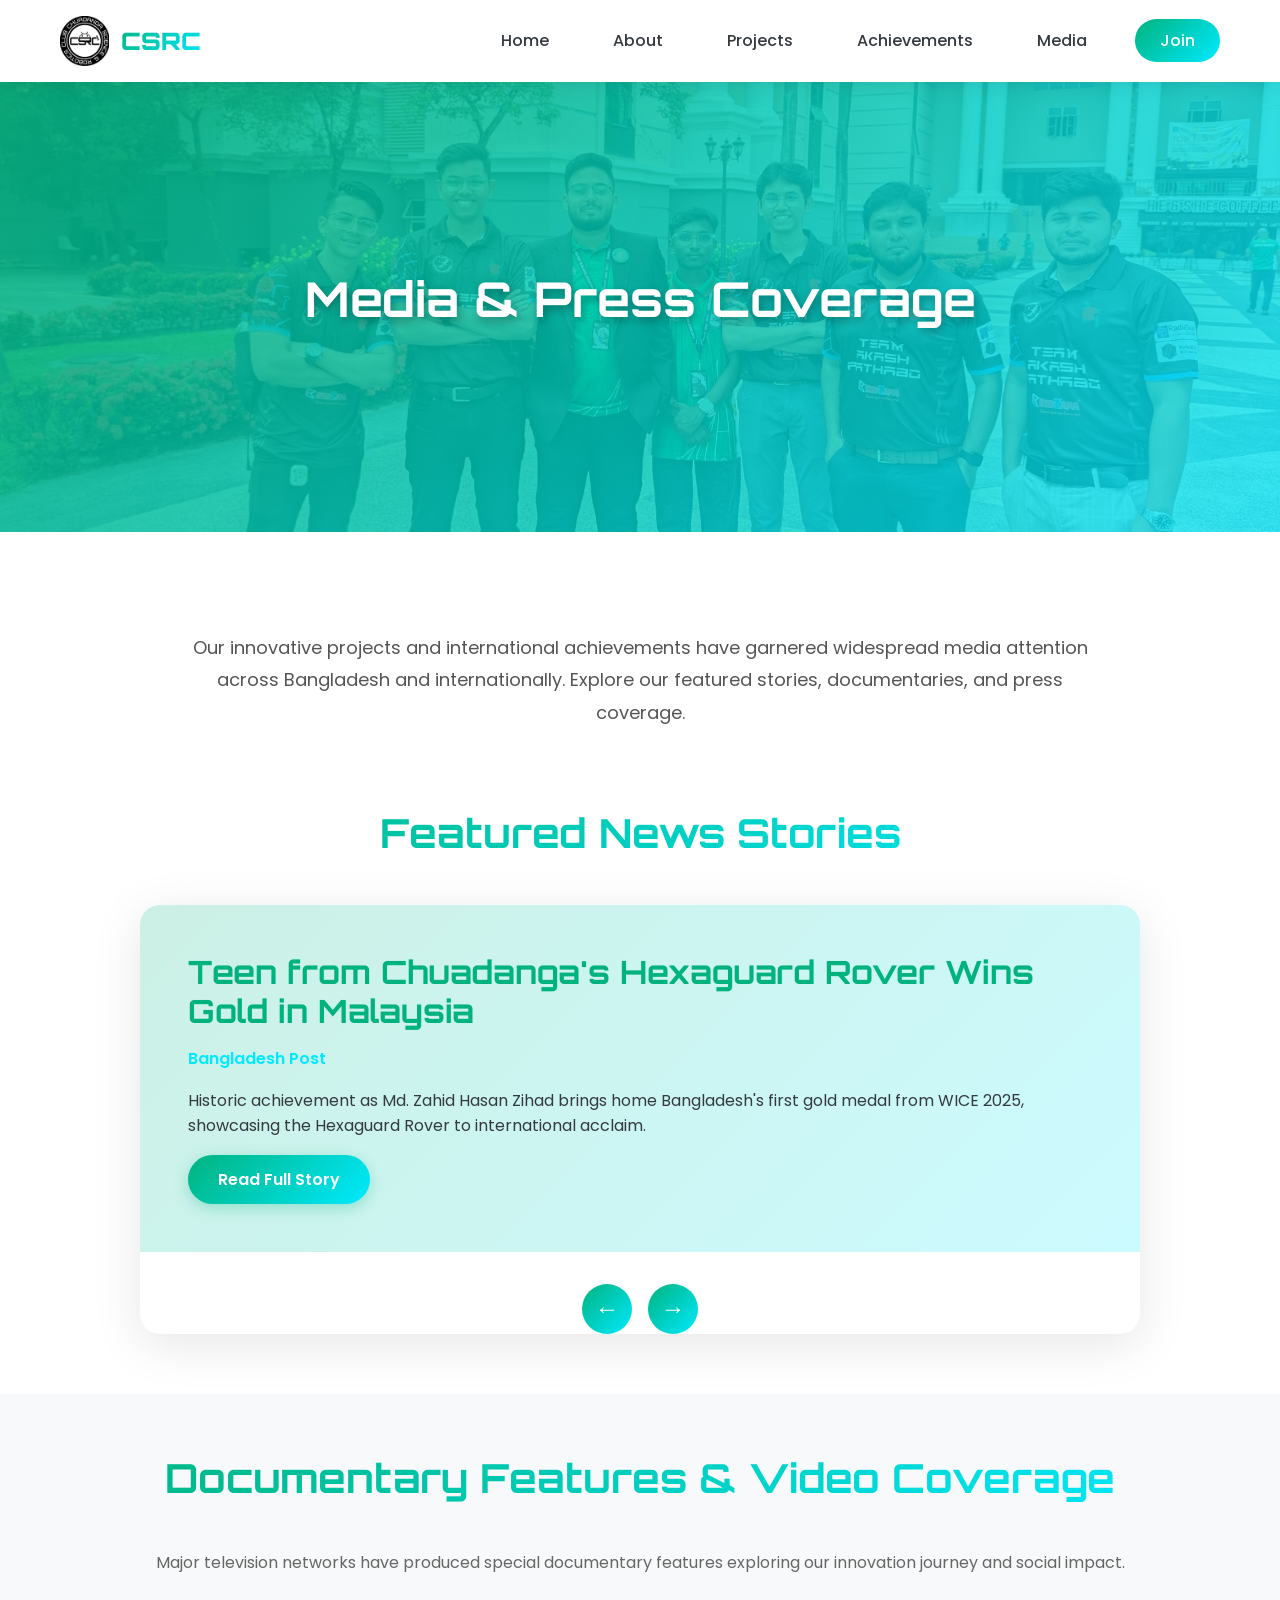
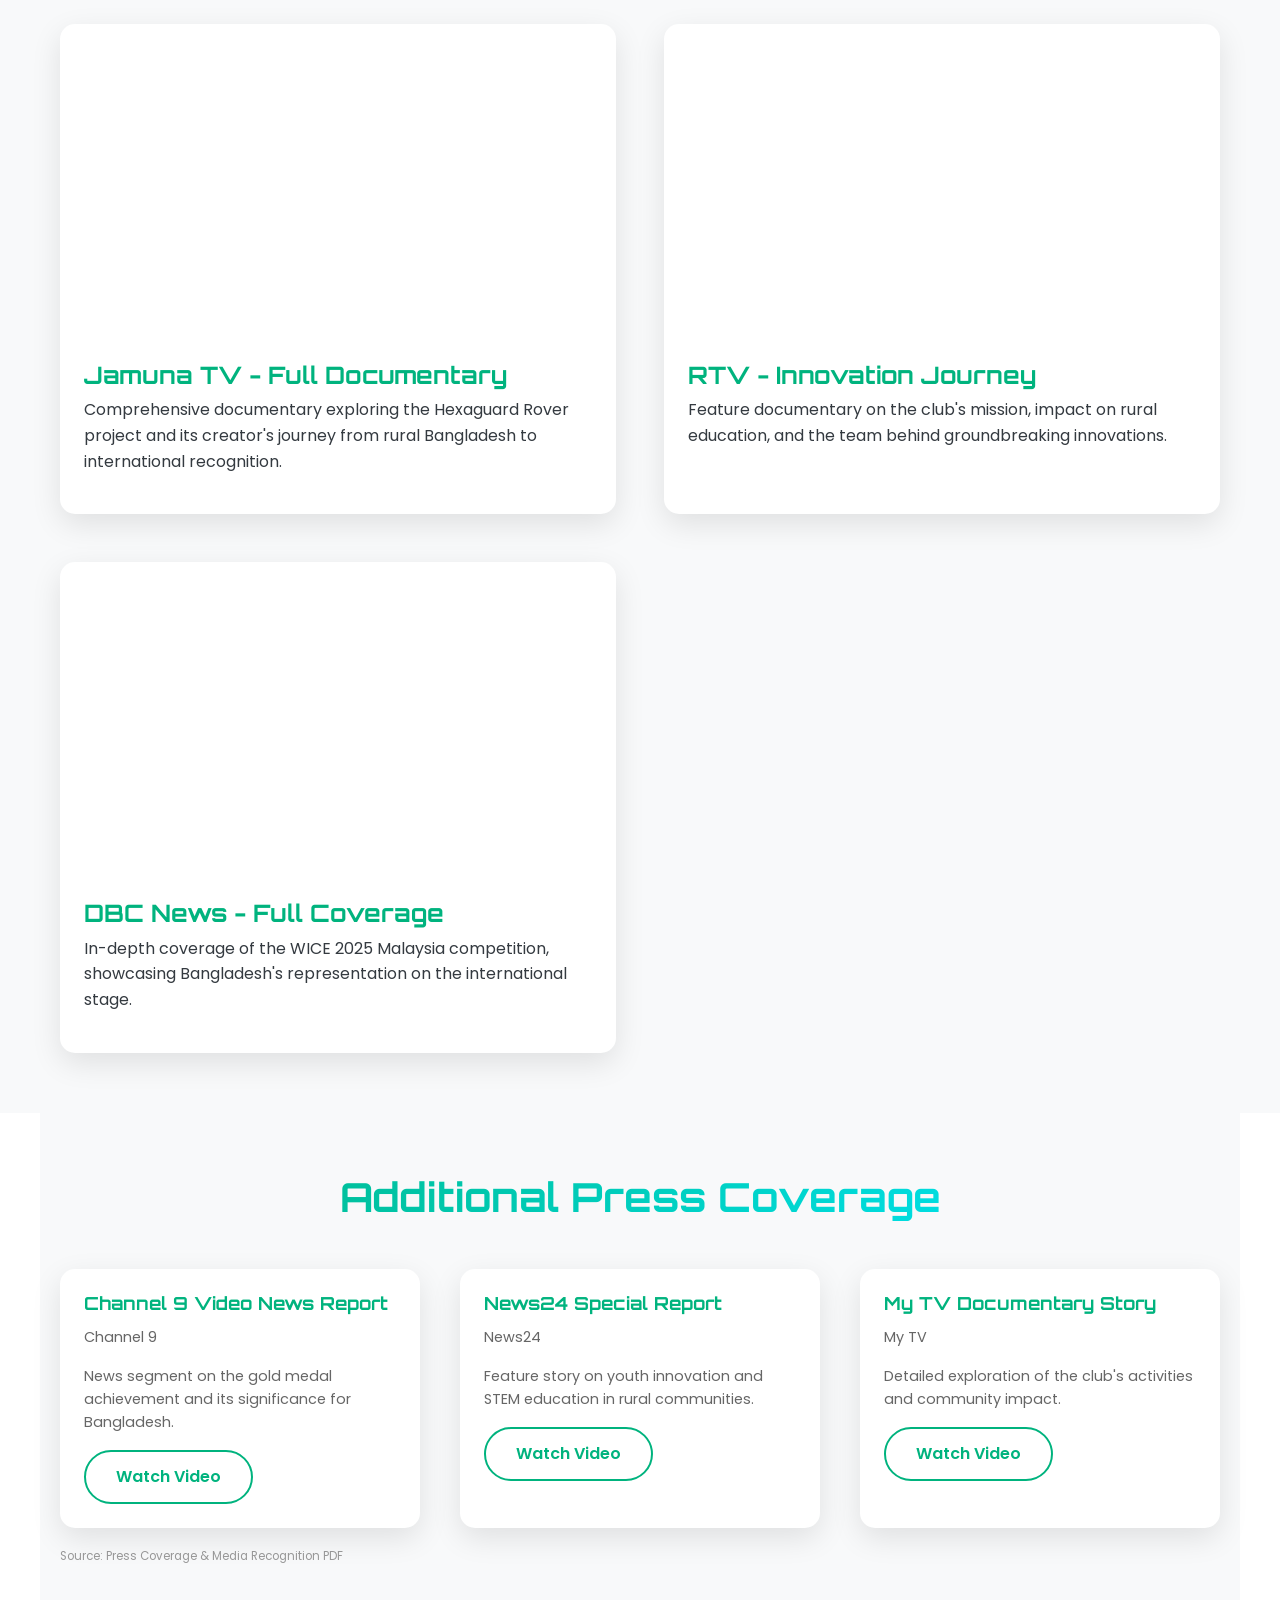
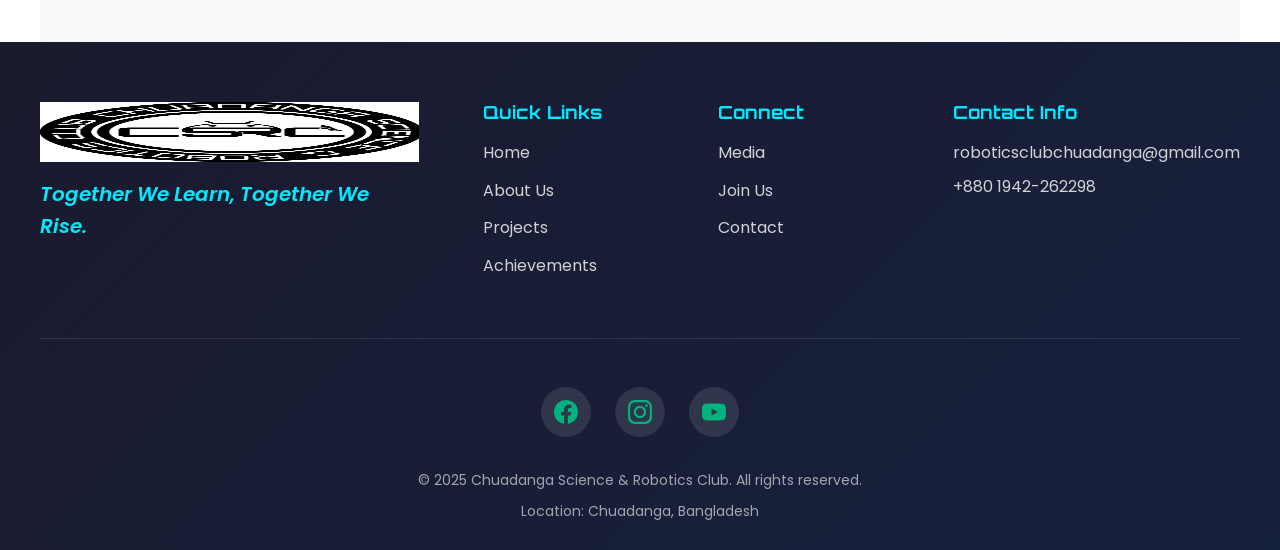
<file: media/index.html>
<!-- ================================== -->
<!-- media/index.html -->
<!-- ================================== -->
<!DOCTYPE html>
<html lang="en">
<head>
    <meta charset="UTF-8">
    <meta name="viewport" content="width=device-width, initial-scale=1.0">
    <meta name="description" content="Media coverage, press releases, and video features of Chuadanga Science & Robotics Club">
    <title>Media & Press - Chuadanga Science & Robotics Club</title>
    <link rel="stylesheet" href="../assets/css/style.css">
    <link rel="preconnect" href="https://fonts.googleapis.com">
    <link rel="preconnect" href="https://fonts.gstatic.com" crossorigin>
    <link href="https://fonts.googleapis.com/css2?family=Orbitron:wght@400;500;700;900&family=Poppins:wght@300;400;500;600;700&display=swap" rel="stylesheet">
</head>
<body>
    <!-- Media coverage sourced from: Press Coverage & Media Recognition.pdf -->
    <div id="navbar-container"></div>

    <section class="page-banner">
        <img src="../assets/images/banner-projects.jpg" alt="Media coverage and press conferences highlighting the club's achievements" loading="eager">
        <div class="banner-overlay">
            <h1>Media & Press Coverage</h1>
        </div>
    </section>

    <section class="container media-intro">
        <p class="intro-text">Our innovative projects and international achievements have garnered widespread media attention across Bangladesh and internationally. Explore our featured stories, documentaries, and press coverage.</p>
    </section>

    <section class="news-carousel">
        <div class="container">
            <h2 class="section-title">Featured News Stories</h2>
            <div class="carousel-wrapper">
                <div class="news-slides">
                    <div class="news-slide">
                        <h3>Teen from Chuadanga's Hexaguard Rover Wins Gold in Malaysia</h3>
                        <p class="news-source">Bangladesh Post</p>
                        <p>Historic achievement as Md. Zahid Hasan Zihad brings home Bangladesh's first gold medal from WICE 2025, showcasing the Hexaguard Rover to international acclaim.</p>
                        <a href="https://bangladeshpost.net/posts/teen-from-chuadanga-s-hexaguard-rover-wins-gold-in-malaysia-162855" target="_blank" rel="noopener noreferrer" class="btn-primary">Read Full Story</a>
                    </div>
                    <div class="news-slide">
                        <h3>Chuadanga's Jihad Wins Gold at Prestigious Robotics Competition</h3>
                        <p class="news-source">Times of Bangladesh</p>
                        <p>In-depth coverage of the groundbreaking innovation journey and international recognition at the World Invention Competition and Exhibition 2025.</p>
                        <a href="https://tob.news/chuadangas-jihad-wins-gold-at-prestigious-robotics-competition/" target="_blank" rel="noopener noreferrer" class="btn-primary">Read Full Story</a>
                    </div>
                    <div class="news-slide">
                        <h3>Tareq Rahman Stands by Young Inventor Zihad</h3>
                        <p class="news-source">Multiple National Outlets</p>
                        <p>National political leader Tareq Rahman extends support to the young innovator, recognizing merit-based excellence and contribution to Bangladesh's technological advancement.</p>
                        <a href="https://www.facebook.com/share/p/1Bimsufvp7/" target="_blank" rel="noopener noreferrer" class="btn-primary">View Coverage</a>
                    </div>
                </div>
                <div class="carousel-controls">
                    <button class="carousel-btn prev" aria-label="Previous news story">&larr;</button>
                    <button class="carousel-btn next" aria-label="Next news story">&rarr;</button>
                </div>
            </div>
        </div>
    </section>

    <section class="video-section">
        <div class="container">
            <h2 class="section-title">Documentary Features & Video Coverage</h2>
            <p style="text-align: center; margin-bottom: 3rem; color: #666;">Major television networks have produced special documentary features exploring our innovation journey and social impact.</p>
            <div class="video-grid">
                <div class="video-card">
                    <div class="video-embed">
                        <!-- Replace with actual YouTube embed code -->
                        <iframe src="https://www.youtube.com/embed/VIDEO_ID_1" title="Jamuna TV Documentary Feature" allowfullscreen loading="lazy"></iframe>
                    </div>
                    <div class="video-info">
                        <h4>Jamuna TV - Full Documentary</h4>
                        <p>Comprehensive documentary exploring the Hexaguard Rover project and its creator's journey from rural Bangladesh to international recognition.</p>
                    </div>
                </div>
                <div class="video-card">
                    <div class="video-embed">
                        <!-- Replace with actual YouTube embed code -->
                        <iframe src="https://www.youtube.com/embed/VIDEO_ID_2" title="RTV Documentary Video" allowfullscreen loading="lazy"></iframe>
                    </div>
                    <div class="video-info">
                        <h4>RTV - Innovation Journey</h4>
                        <p>Feature documentary on the club's mission, impact on rural education, and the team behind groundbreaking innovations.</p>
                    </div>
                </div>
                <div class="video-card">
                    <div class="video-embed">
                        <!-- Replace with actual YouTube embed code -->
                        <iframe src="https://www.youtube.com/embed/VIDEO_ID_3" title="DBC News Full Documentary" allowfullscreen loading="lazy"></iframe>
                    </div>
                    <div class="video-info">
                        <h4>DBC News - Full Coverage</h4>
                        <p>In-depth coverage of the WICE 2025 Malaysia competition, showcasing Bangladesh's representation on the international stage.</p>
                    </div>
                </div>
            </div>
        </div>
    </section>

    <section class="container press-section">
        <h2 class="section-title">Additional Press Coverage</h2>
        <div class="press-grid">
            <div class="press-card">
                <div class="press-content">
                    <h4>Channel 9 Video News Report</h4>
                    <p class="press-source">Channel 9</p>
                    <p>News segment on the gold medal achievement and its significance for Bangladesh.</p>
                    <a href="#" target="_blank" rel="noopener noreferrer" class="btn-secondary">Watch Video</a>
                </div>
            </div>
            <div class="press-card">
                <div class="press-content">
                    <h4>News24 Special Report</h4>
                    <p class="press-source">News24</p>
                    <p>Feature story on youth innovation and STEM education in rural communities.</p>
                    <a href="#" target="_blank" rel="noopener noreferrer" class="btn-secondary">Watch Video</a>
                </div>
            </div>
            <div class="press-card">
                <div class="press-content">
                    <h4>My TV Documentary Story</h4>
                    <p class="press-source">My TV</p>
                    <p>Detailed exploration of the club's activities and community impact.</p>
                    <a href="#" target="_blank" rel="noopener noreferrer" class="btn-secondary">Watch Video</a>
                </div>
            </div>
        </div>
        <p class="source-citation"><small>Source: Press Coverage & Media Recognition PDF</small></p>
    </section>

    <div id="footer-container"></div>
    <script src="../assets/js/script.js"></script>
</body>
</html>
</file>
<file: assets/css/style.css>
/* ===================================
   Chuadanga Science & Robotics Club
   Main Stylesheet - PART 1 of 3
   Base Styles, Layout, Navbar, Hero
   =================================== */

/* === CSS RESET & BASE === */
* {
    margin: 0;
    padding: 0;
    box-sizing: border-box;
}

:root {
    /* Color Palette */
    --emerald: #00b37e;
    --neon-teal: #00eaff;
    --purple: #9b30ff;
    --white: #ffffff;
    --light-gray: #f8f9fa;
    --medium-gray: #e9ecef;
    --dark-gray: #343a40;
    --black: #000000;
    
    /* Gradients */
    --gradient-primary: linear-gradient(135deg, var(--emerald) 0%, var(--neon-teal) 100%);
    --gradient-secondary: linear-gradient(135deg, var(--neon-teal) 0%, var(--purple) 100%);
    --gradient-glow: linear-gradient(135deg, rgba(0, 179, 126, 0.2) 0%, rgba(0, 234, 255, 0.2) 100%);
    
    /* Typography */
    --font-heading: 'Orbitron', sans-serif;
    --font-body: 'Poppins', sans-serif;
    
    /* Spacing */
    --container-width: 1200px;
    --section-padding: 80px 20px;
}

html {
    scroll-behavior: smooth;
}

body {
    font-family: var(--font-body);
    font-size: 16px;
    line-height: 1.6;
    color: var(--dark-gray);
    background-color: var(--white);
    overflow-x: hidden;
}

/* === TYPOGRAPHY === */
h1, h2, h3, h4, h5, h6 {
    font-family: var(--font-heading);
    font-weight: 700;
    line-height: 1.2;
    margin-bottom: 1rem;
    color: var(--dark-gray);
}

h1 { font-size: 3rem; }
h2 { font-size: 2.5rem; }
h3 { font-size: 2rem; }
h4 { font-size: 1.5rem; }
h5 { font-size: 1.25rem; }
h6 { font-size: 1rem; }

p {
    margin-bottom: 1rem;
}

a {
    text-decoration: none;
    color: var(--emerald);
    transition: all 0.3s ease;
}

a:hover {
    color: var(--neon-teal);
}

/* === UTILITY CLASSES === */
.container {
    max-width: var(--container-width);
    margin: 0 auto;
    padding: 0 20px;
}

.section-title {
    text-align: center;
    font-size: 2.5rem;
    margin-bottom: 3rem;
    background: var(--gradient-primary);
    -webkit-background-clip: text;
    -webkit-text-fill-color: transparent;
    background-clip: text;
}

.intro-text {
    font-size: 1.125rem;
    line-height: 1.8;
    color: #555;
    text-align: center;
    max-width: 900px;
    margin: 0 auto;
}

/* === BUTTONS === */
.btn-primary,
.btn-secondary {
    display: inline-block;
    padding: 12px 30px;
    border-radius: 50px;
    font-weight: 600;
    font-size: 1rem;
    text-align: center;
    cursor: pointer;
    transition: all 0.3s ease;
    border: none;
    outline: none;
}

.btn-primary {
    background: var(--gradient-primary);
    color: var(--white);
    box-shadow: 0 4px 15px rgba(0, 179, 126, 0.3);
}

.btn-primary:hover {
    transform: translateY(-2px);
    box-shadow: 0 8px 25px rgba(0, 179, 126, 0.5);
    filter: brightness(1.1);
}

.btn-secondary {
    background: var(--white);
    color: var(--emerald);
    border: 2px solid var(--emerald);
}

.btn-secondary:hover {
    background: var(--emerald);
    color: var(--white);
    transform: translateY(-2px);
    box-shadow: 0 8px 20px rgba(0, 179, 126, 0.3);
}

/* === NAVBAR === */
.navbar {
    position: sticky;
    top: 0;
    width: 100%;
    background: rgba(255, 255, 255, 0.95);
    backdrop-filter: blur(10px);
    box-shadow: 0 2px 20px rgba(0, 0, 0, 0.1);
    z-index: 1000;
    transition: all 0.3s ease;
}

.nav-container {
    max-width: var(--container-width);
    margin: 0 auto;
    padding: 1rem 20px;
    display: flex;
    justify-content: space-between;
    align-items: center;
}

.nav-logo {
    display: flex;
    align-items: center;
    gap: 12px;
}

.nav-logo img {
    height: 50px;
    width: auto;
}

.logo-text {
    font-family: var(--font-heading);
    font-size: 1.5rem;
    font-weight: 900;
    background: var(--gradient-primary);
    -webkit-background-clip: text;
    -webkit-text-fill-color: transparent;
    background-clip: text;
}

.nav-menu {
    display: flex;
    list-style: none;
    gap: 2rem;
    align-items: center;
}

.nav-link {
    font-weight: 500;
    color: var(--dark-gray);
    padding: 8px 16px;
    border-radius: 25px;
    transition: all 0.3s ease;
}

.nav-link:hover {
    color: var(--emerald);
    background: var(--gradient-glow);
}

.nav-link.btn-join {
    background: var(--gradient-primary);
    color: var(--white);
    padding: 10px 25px;
}

.nav-link.btn-join:hover {
    transform: translateY(-2px);
    box-shadow: 0 6px 20px rgba(0, 179, 126, 0.4);
}

.nav-toggle {
    display: none;
    flex-direction: column;
    background: none;
    border: none;
    cursor: pointer;
    padding: 5px;
}

.hamburger {
    width: 25px;
    height: 3px;
    background: var(--emerald);
    margin: 3px 0;
    transition: 0.3s;
    border-radius: 3px;
}

/* === HERO BANNER === */
.hero-banner {
    position: relative;
    width: 100%;
    height: 70vh;
    min-height: 500px;
    overflow: hidden;
}

.hero-banner img {
    width: 100%;
    height: 100%;
    object-fit: cover;
    object-position: center;
}

.hero-overlay {
    position: absolute;
    top: 0;
    left: 0;
    width: 100%;
    height: 100%;
    background: linear-gradient(135deg, rgba(0, 179, 126, 0.8) 0%, rgba(0, 234, 255, 0.6) 100%);
    display: flex;
    align-items: center;
    justify-content: center;
    padding: 20px;
}

.hero-title {
    font-size: 3.5rem;
    color: var(--white);
    text-align: center;
    max-width: 1000px;
    text-shadow: 2px 4px 8px rgba(0, 0, 0, 0.3);
    animation: fadeInUp 1s ease-out;
}

@keyframes fadeInUp {
    from {
        opacity: 0;
        transform: translateY(30px);
    }
    to {
        opacity: 1;
        transform: translateY(0);
    }
}

/* === INTRO SECTION === */
.intro-section {
    padding: 80px 20px;
}

.section-content {
    max-width: 900px;
    margin: 0 auto;
}

/* === STATS SECTION === */
.stats-section {
    padding: 80px 20px;
    background: var(--gradient-primary);
    color: var(--white);
}

.stats-grid {
    display: grid;
    grid-template-columns: repeat(auto-fit, minmax(250px, 1fr));
    gap: 3rem;
    max-width: 1000px;
    margin: 0 auto;
}

.stat-card {
    text-align: center;
    padding: 2rem;
    background: rgba(255, 255, 255, 0.1);
    border-radius: 20px;
    backdrop-filter: blur(10px);
    transition: all 0.3s ease;
}

.stat-card:hover {
    transform: translateY(-10px);
    background: rgba(255, 255, 255, 0.2);
}

.stat-number {
    font-family: var(--font-heading);
    font-size: 4rem;
    font-weight: 900;
    margin-bottom: 0.5rem;
}

.stat-label {
    font-size: 1.25rem;
    font-weight: 500;
    opacity: 0.95;
}

/* === FEATURES SECTION === */
.features-section {
    padding: 80px 20px;
}

.features-grid {
    display: grid;
    grid-template-columns: repeat(auto-fit, minmax(320px, 1fr));
    gap: 2.5rem;
    margin-top: 3rem;
}

.feature-card {
    background: var(--white);
    border-radius: 20px;
    overflow: hidden;
    box-shadow: 0 10px 40px rgba(0, 0, 0, 0.1);
    transition: all 0.3s ease;
}

.feature-card:hover {
    transform: translateY(-10px);
    box-shadow: 0 15px 50px rgba(0, 179, 126, 0.3);
}

.feature-image {
    width: 100%;
    height: 250px;
    overflow: hidden;
}

.feature-image img {
    width: 100%;
    height: 100%;
    object-fit: cover;
    transition: transform 0.5s ease;
}

.feature-card:hover .feature-image img {
    transform: scale(1.1);
}

.feature-content {
    padding: 2rem;
}

.feature-content h3 {
    color: var(--emerald);
    margin-bottom: 1rem;
}

.feature-content p {
    color: #666;
    margin-bottom: 1.5rem;
}

/* === CAROUSEL SECTION === */
.carousel-section {
    padding: 80px 20px;
    background: var(--light-gray);
}

.carousel-container {
    overflow: hidden;
    margin-top: 2rem;
}

.carousel-track {
    display: flex;
    gap: 2rem;
    animation: scroll 20s linear infinite;
}

.carousel-slide {
    flex-shrink: 0;
    width: 300px;
    text-align: center;
}

.carousel-slide img {
    width: 100%;
    height: 300px;
    object-fit: cover;
    border-radius: 15px;
    box-shadow: 0 10px 30px rgba(0, 0, 0, 0.15);
}

.carousel-caption {
    margin-top: 1rem;
    font-weight: 600;
    color: var(--dark-gray);
}

@keyframes scroll {
    0% {
        transform: translateX(0);
    }
    100% {
        transform: translateX(calc(-320px * 5));
    }
}

.carousel-track:hover {
    animation-play-state: paused;
}

/* END OF PART 1 - Continue with Part 2 */


/* ===================================
   Chuadanga Science & Robotics Club
   Main Stylesheet - PART 2 of 3
   Footer, Page Styles, About, Projects
   =================================== */

/* === FOOTER === */
.footer {
    background: linear-gradient(135deg, #1a1a2e 0%, #16213e 100%);
    color: var(--white);
    padding: 60px 20px 20px;
}

.footer-container {
    max-width: var(--container-width);
    margin: 0 auto;
}

.footer-top {
    display: grid;
    grid-template-columns: 1fr 2fr;
    gap: 4rem;
    margin-bottom: 3rem;
    padding-bottom: 3rem;
    border-bottom: 1px solid rgba(255, 255, 255, 0.1);
}

.footer-brand {
    display: flex;
    flex-direction: column;
    gap: 1rem;
}

.footer-logo {
    height: 60px;
    width: auto;
}

.footer-tagline {
    font-size: 1.25rem;
    font-weight: 600;
    font-style: italic;
    color: var(--neon-teal);
}

.footer-links {
    display: grid;
    grid-template-columns: repeat(3, 1fr);
    gap: 2rem;
}

.footer-column h4 {
    color: var(--neon-teal);
    margin-bottom: 1rem;
    font-size: 1.125rem;
}

.footer-column ul {
    list-style: none;
}

.footer-column ul li {
    margin-bottom: 0.75rem;
}

.footer-column a {
    color: rgba(255, 255, 255, 0.8);
    transition: all 0.3s ease;
}

.footer-column a:hover {
    color: var(--neon-teal);
    padding-left: 5px;
}

.footer-column p {
    color: rgba(255, 255, 255, 0.8);
    margin-bottom: 0.5rem;
}

.footer-social {
    display: flex;
    gap: 1.5rem;
    justify-content: center;
    margin-bottom: 2rem;
}

.footer-social a {
    width: 50px;
    height: 50px;
    display: flex;
    align-items: center;
    justify-content: center;
    background: rgba(255, 255, 255, 0.1);
    border-radius: 50%;
    transition: all 0.3s ease;
}

.footer-social a:hover {
    background: var(--gradient-primary);
    transform: translateY(-5px);
}

.footer-bottom {
    text-align: center;
    color: rgba(255, 255, 255, 0.6);
    font-size: 0.875rem;
}

.footer-bottom p {
    margin-bottom: 0.5rem;
}

/* === PAGE BANNER === */
.page-banner {
    position: relative;
    width: 100%;
    height: 50vh;
    min-height: 400px;
    overflow: hidden;
    margin-bottom: 60px;
}

.page-banner img {
    width: 100%;
    height: 100%;
    object-fit: cover;
}

.banner-overlay {
    position: absolute;
    top: 0;
    left: 0;
    width: 100%;
    height: 100%;
    background: linear-gradient(135deg, rgba(0, 179, 126, 0.85) 0%, rgba(0, 234, 255, 0.75) 100%);
    display: flex;
    align-items: center;
    justify-content: center;
}

.banner-overlay h1 {
    color: var(--white);
    font-size: 3rem;
    text-shadow: 2px 4px 8px rgba(0, 0, 0, 0.3);
}

/* === ABOUT PAGE === */
.about-content {
    padding: 60px 20px;
}

.content-block {
    margin-bottom: 4rem;
}

.content-block h2 {
    margin-bottom: 1.5rem;
    color: var(--emerald);
}

.founder-spotlight {
    display: grid;
    grid-template-columns: 300px 1fr;
    gap: 3rem;
    margin: 4rem 0;
    padding: 3rem;
    background: var(--gradient-glow);
    border-radius: 20px;
}

.founder-image img {
    width: 100%;
    height: 400px;
    object-fit: cover;
    border-radius: 15px;
    box-shadow: 0 10px 40px rgba(0, 179, 126, 0.3);
}

.founder-bio h3 {
    color: var(--emerald);
    margin-bottom: 0.5rem;
}

.founder-title {
    color: var(--neon-teal);
    font-weight: 600;
    margin-bottom: 1rem;
}

.mission-vision {
    display: grid;
    grid-template-columns: repeat(auto-fit, minmax(400px, 1fr));
    gap: 2rem;
    margin: 4rem 0;
}

.mission-card,
.vision-card {
    padding: 3rem;
    border-radius: 20px;
    box-shadow: 0 10px 40px rgba(0, 0, 0, 0.1);
}

.mission-card {
    background: linear-gradient(135deg, rgba(0, 179, 126, 0.1) 0%, rgba(0, 234, 255, 0.1) 100%);
    border-left: 5px solid var(--emerald);
}

.vision-card {
    background: linear-gradient(135deg, rgba(0, 234, 255, 0.1) 0%, rgba(155, 48, 255, 0.1) 100%);
    border-left: 5px solid var(--neon-teal);
}

.team-heading,
.advisory-heading {
    text-align: center;
    margin: 4rem 0 2rem;
    color: var(--emerald);
}

.team-grid {
    display: grid;
    grid-template-columns: repeat(auto-fill, minmax(250px, 1fr));
    gap: 2.5rem;
    margin-bottom: 4rem;
}

.team-card {
    background: var(--white);
    border-radius: 15px;
    overflow: hidden;
    box-shadow: 0 10px 30px rgba(0, 0, 0, 0.1);
    transition: all 0.3s ease;
    text-align: center;
}

.team-card:hover {
    transform: translateY(-10px);
    box-shadow: 0 15px 40px rgba(0, 179, 126, 0.3);
}

.team-card img {
    width: 100%;
    height: 280px;
    object-fit: cover;
}

.team-card h4 {
    padding: 1rem 1rem 0.5rem;
    color: var(--dark-gray);
    font-size: 1.125rem;
}

.team-card .role {
    color: var(--emerald);
    font-weight: 600;
    margin-bottom: 0.5rem;
    padding: 0 1rem;
}

.team-card .bio {
    padding: 0 1rem 1.5rem;
    color: #666;
    font-size: 0.9rem;
}

.advisory-list {
    background: var(--light-gray);
    padding: 3rem;
    border-radius: 20px;
    margin-bottom: 4rem;
}

.advisory-list ul {
    list-style: none;
    display: grid;
    grid-template-columns: repeat(auto-fit, minmax(300px, 1fr));
    gap: 1rem;
    margin-top: 1.5rem;
}

.advisory-list li {
    padding: 1rem;
    background: var(--white);
    border-radius: 10px;
    border-left: 3px solid var(--emerald);
}

/* === PROJECTS PAGE === */
.projects-intro {
    padding: 40px 20px 20px;
}

.projects-list {
    padding: 60px 20px;
}

.project-card-large {
    display: grid;
    grid-template-columns: 1fr 1.5fr;
    gap: 3rem;
    margin-bottom: 5rem;
    padding: 3rem;
    background: var(--white);
    border-radius: 20px;
    box-shadow: 0 10px 50px rgba(0, 0, 0, 0.1);
}

.project-image img {
    width: 100%;
    height: 100%;
    object-fit: cover;
    border-radius: 15px;
}

.project-details h2 {
    color: var(--emerald);
    margin-bottom: 0.5rem;
}

.project-tagline {
    color: var(--neon-teal);
    font-weight: 600;
    margin-bottom: 1.5rem;
    font-size: 1.125rem;
}

.tech-features,
.use-cases {
    margin: 2rem 0;
}

.tech-features h4,
.use-cases h4 {
    color: var(--dark-gray);
    margin-bottom: 1rem;
}

.tech-features ul {
    list-style: none;
    padding-left: 0;
}

.tech-features li {
    padding: 0.5rem 0 0.5rem 1.5rem;
    position: relative;
    color: #555;
}

.tech-features li:before {
    content: "✓";
    position: absolute;
    left: 0;
    color: var(--emerald);
    font-weight: bold;
}

.project-achievements {
    padding: 1.5rem;
    background: var(--gradient-glow);
    border-radius: 10px;
    margin: 1.5rem 0;
}

.source-citation {
    color: #999;
    font-size: 0.875rem;
    margin-top: 1rem;
}

/* === MODAL === */
.modal {
    display: none;
    position: fixed;
    z-index: 2000;
    left: 0;
    top: 0;
    width: 100%;
    height: 100%;
    background: rgba(0, 0, 0, 0.7);
    backdrop-filter: blur(5px);
}

.modal.active {
    display: flex;
    align-items: center;
    justify-content: center;
}

.modal-content {
    background: var(--white);
    padding: 3rem;
    border-radius: 20px;
    max-width: 600px;
    width: 90%;
    position: relative;
    animation: modalSlideIn 0.3s ease;
}

@keyframes modalSlideIn {
    from {
        opacity: 0;
        transform: translateY(-50px);
    }
    to {
        opacity: 1;
        transform: translateY(0);
    }
}

.close {
    position: absolute;
    top: 1rem;
    right: 1.5rem;
    font-size: 2rem;
    font-weight: bold;
    color: #999;
    cursor: pointer;
    transition: color 0.3s ease;
}

.close:hover {
    color: var(--emerald);
}

.modal-description {
    margin-top: 1.5rem;
    color: #666;
}

/* === ACHIEVEMENTS PAGE === */
.achievements-intro {
    padding: 40px 20px 20px;
}

.timeline-section {
    padding: 60px 20px;
}

.timeline {
    position: relative;
    max-width: 1000px;
    margin: 0 auto;
    padding: 2rem 0;
}

.timeline:before {
    content: '';
    position: absolute;
    left: 50%;
    top: 0;
    bottom: 0;
    width: 4px;
    background: var(--gradient-primary);
    transform: translateX(-50%);
}

.timeline-item {
    position: relative;
    margin-bottom: 4rem;
    display: grid;
    grid-template-columns: 1fr 1fr;
    gap: 3rem;
}

.timeline-item:nth-child(even) .timeline-content {
    grid-column: 1;
    text-align: right;
}

.timeline-item:nth-child(odd) .timeline-content {
    grid-column: 2;
}

.timeline-marker {
    position: absolute;
    left: 50%;
    top: 30px;
    width: 30px;
    height: 30px;
    background: var(--gradient-primary);
    border: 5px solid var(--white);
    border-radius: 50%;
    transform: translateX(-50%);
    box-shadow: 0 0 20px rgba(0, 179, 126, 0.5);
    z-index: 1;
}

.timeline-content {
    background: var(--white);
    padding: 2rem;
    border-radius: 15px;
    box-shadow: 0 10px 30px rgba(0, 0, 0, 0.1);
}

.timeline-image {
    width: 100%;
    height: 250px;
    border-radius: 10px;
    overflow: hidden;
    margin-bottom: 1rem;
}

.timeline-image img {
    width: 100%;
    height: 100%;
    object-fit: cover;
}

.timeline-content h3 {
    color: var(--emerald);
    margin-bottom: 0.5rem;
}

.timeline-date {
    color: var(--neon-teal);
    font-weight: 600;
    margin-bottom: 1rem;
}

/* === PRESS SECTION === */
.press-section {
    padding: 60px 20px;
    background: var(--light-gray);
}

.press-intro {
    text-align: center;
    margin-bottom: 3rem;
    color: #666;
}

.press-grid {
    display: grid;
    grid-template-columns: repeat(auto-fill, minmax(320px, 1fr));
    gap: 2.5rem;
}

.press-card {
    background: var(--white);
    border-radius: 15px;
    overflow: hidden;
    box-shadow: 0 10px 30px rgba(0, 0, 0, 0.1);
    transition: all 0.3s ease;
}

.press-card:hover {
    transform: translateY(-5px);
    box-shadow: 0 15px 40px rgba(0, 179, 126, 0.3);
}

.press-image {
    width: 100%;
    height: 200px;
    overflow: hidden;
}

.press-image img {
    width: 100%;
    height: 100%;
    object-fit: cover;
}

.press-content {
    padding: 1.5rem;
}

.press-content h4 {
    color: var(--emerald);
    margin-bottom: 0.75rem;
    font-size: 1.125rem;
}

.press-source {
    color: #999;
    font-size: 0.875rem;
    margin-bottom: 0.5rem;
}

.press-content p {
    color: #666;
    font-size: 0.9rem;
    margin-bottom: 1rem;
}

/* END OF PART 2 - Continue with Part 3 */



/* === MEDIA PAGE === */
.media-intro {
    padding: 40px 20px 20px;
}

.news-carousel {
    padding: 60px 20px;
    background: var(--white);
}

.carousel-wrapper {
    position: relative;
    max-width: 1000px;
    margin: 0 auto;
    overflow: hidden;
    border-radius: 20px;
    box-shadow: 0 10px 50px rgba(0, 0, 0, 0.1);
}

.news-slides {
    display: flex;
    transition: transform 0.5s ease;
}

.news-slide {
    min-width: 100%;
    padding: 3rem;
    background: var(--gradient-glow);
}

.news-slide h3 {
    color: var(--emerald);
    margin-bottom: 1rem;
}

.news-slide .news-source {
    color: var(--neon-teal);
    font-weight: 600;
    margin-bottom: 1rem;
}

.carousel-controls {
    display: flex;
    justify-content: center;
    gap: 1rem;
    margin-top: 2rem;
}

.carousel-btn {
    width: 50px;
    height: 50px;
    border-radius: 50%;
    background: var(--gradient-primary);
    color: var(--white);
    border: none;
    cursor: pointer;
    font-size: 1.5rem;
    transition: all 0.3s ease;
}

.carousel-btn:hover {
    transform: scale(1.1);
    box-shadow: 0 5px 20px rgba(0, 179, 126, 0.4);
}

.video-section {
    padding: 60px 20px;
    background: var(--light-gray);
}

.video-grid {
    display: grid;
    grid-template-columns: repeat(auto-fit, minmax(400px, 1fr));
    gap: 3rem;
    margin-top: 3rem;
}

.video-card {
    background: var(--white);
    border-radius: 15px;
    overflow: hidden;
    box-shadow: 0 10px 30px rgba(0, 0, 0, 0.1);
}

.video-embed {
    position: relative;
    padding-bottom: 56.25%;
    height: 0;
    overflow: hidden;
}

.video-embed iframe {
    position: absolute;
    top: 0;
    left: 0;
    width: 100%;
    height: 100%;
    border: none;
}

.video-info {
    padding: 1.5rem;
}

.video-info h4 {
    color: var(--emerald);
    margin-bottom: 0.5rem;
}

/* === JOIN PAGE === */
.join-container {
    display: grid;
    grid-template-columns: 1fr 1fr;
    gap: 4rem;
    padding: 60px 20px;
}

.form-section,
.members-section {
    background: var(--white);
    padding: 3rem;
    border-radius: 20px;
    box-shadow: 0 10px 40px rgba(0, 0, 0, 0.1);
}

.form-section h2,
.members-section h2 {
    color: var(--emerald);
    margin-bottom: 2rem;
}

.form-group {
    margin-bottom: 1.5rem;
}

.form-group label {
    display: block;
    margin-bottom: 0.5rem;
    font-weight: 600;
    color: var(--dark-gray);
}

.form-group input,
.form-group select,
.form-group textarea {
    width: 100%;
    padding: 12px 16px;
    border: 2px solid var(--medium-gray);
    border-radius: 10px;
    font-family: var(--font-body);
    font-size: 1rem;
    transition: all 0.3s ease;
}

.form-group input:focus,
.form-group select:focus,
.form-group textarea:focus {
    outline: none;
    border-color: var(--emerald);
    box-shadow: 0 0 0 3px rgba(0, 179, 126, 0.1);
}

.form-group textarea {
    resize: vertical;
    min-height: 100px;
}

.submit-btn {
    width: 100%;
    padding: 15px;
    background: var(--gradient-primary);
    color: var(--white);
    border: none;
    border-radius: 50px;
    font-size: 1.125rem;
    font-weight: 600;
    cursor: pointer;
    transition: all 0.3s ease;
}

.submit-btn:hover {
    transform: translateY(-2px);
    box-shadow: 0 8px 25px rgba(0, 179, 126, 0.4);
}

.success-message {
    display: none;
    padding: 1.5rem;
    background: #d4edda;
    border: 1px solid #c3e6cb;
    border-radius: 10px;
    color: #155724;
    margin-top: 1rem;
}

.success-message.active {
    display: block;
}

.filter-buttons {
    display: flex;
    gap: 1rem;
    margin-bottom: 2rem;
    flex-wrap: wrap;
}

.filter-btn {
    padding: 8px 20px;
    background: var(--light-gray);
    border: 2px solid var(--medium-gray);
    border-radius: 25px;
    cursor: pointer;
    font-weight: 500;
    transition: all 0.3s ease;
}

.filter-btn:hover,
.filter-btn.active {
    background: var(--emerald);
    color: var(--white);
    border-color: var(--emerald);
}

.members-grid {
    display: grid;
    grid-template-columns: repeat(auto-fill, minmax(200px, 1fr));
    gap: 2rem;
}

.member-item {
    text-align: center;
    transition: all 0.3s ease;
}

.member-item.hidden {
    display: none;
}

.member-item img {
    width: 100%;
    height: 200px;
    object-fit: cover;
    border-radius: 15px;
    margin-bottom: 1rem;
    box-shadow: 0 5px 20px rgba(0, 0, 0, 0.1);
}

.member-item h4 {
    color: var(--dark-gray);
    font-size: 1rem;
    margin-bottom: 0.25rem;
}

.member-role {
    color: var(--emerald);
    font-weight: 600;
    font-size: 0.875rem;
    margin-bottom: 0.5rem;
}

.member-bio {
    font-size: 0.875rem;
    color: #666;
}

/* === 404 PAGE === */
.error-page {
    min-height: 80vh;
    display: flex;
    align-items: center;
    justify-content: center;
    padding: 60px 20px;
    background: linear-gradient(135deg, rgba(0, 179, 126, 0.05) 0%, rgba(0, 234, 255, 0.05) 100%);
}

.error-content {
    text-align: center;
    max-width: 600px;
}

.error-title {
    font-size: 8rem;
    background: var(--gradient-primary);
    -webkit-background-clip: text;
    -webkit-text-fill-color: transparent;
    background-clip: text;
    margin-bottom: 1rem;
}

.error-subtitle {
    font-size: 2rem;
    color: var(--dark-gray);
    margin-bottom: 1rem;
}

.error-text {
    font-size: 1.125rem;
    color: #666;
    margin-bottom: 2rem;
}

.error-actions {
    display: flex;
    gap: 1.5rem;
    justify-content: center;
    flex-wrap: wrap;
}

.robot-illustration {
    width: 200px;
    height: auto;
    margin: 2rem auto;
    animation: float 3s ease-in-out infinite;
}

@keyframes float {
    0%, 100% {
        transform: translateY(0);
    }
    50% {
        transform: translateY(-20px);
    }
}

/* === RESPONSIVE DESIGN === */

/* Tablets (601px - 1024px) */
@media screen and (max-width: 1024px) {
    h1 { font-size: 2.5rem; }
    h2 { font-size: 2rem; }
    
    .hero-title {
        font-size: 2.5rem;
    }
    
    .founder-spotlight {
        grid-template-columns: 1fr;
    }
    
    .project-card-large {
        grid-template-columns: 1fr;
    }
    
    .timeline:before {
        left: 30px;
    }
    
    .timeline-item {
        grid-template-columns: 1fr;
        padding-left: 60px;
    }
    
    .timeline-item:nth-child(even) .timeline-content,
    .timeline-item:nth-child(odd) .timeline-content {
        grid-column: 1;
        text-align: left;
    }
    
    .timeline-marker {
        left: 30px;
    }
    
    .join-container {
        grid-template-columns: 1fr;
    }
    
    .footer-top {
        grid-template-columns: 1fr;
    }
}

/* Mobile (up to 600px) */
@media screen and (max-width: 600px) {
    :root {
        --section-padding: 40px 15px;
    }
    
    h1 { font-size: 2rem; }
    h2 { font-size: 1.75rem; }
    h3 { font-size: 1.5rem; }
    
    .nav-menu {
        position: fixed;
        left: -100%;
        top: 80px;
        flex-direction: column;
        background: rgba(255, 255, 255, 0.98);
        width: 100%;
        text-align: center;
        transition: 0.3s;
        box-shadow: 0 10px 27px rgba(0, 0, 0, 0.05);
        padding: 2rem 0;
    }
    
    .nav-menu.active {
        left: 0;
    }
    
    .nav-toggle {
        display: flex;
    }
    
    .nav-toggle.active .hamburger:nth-child(1) {
        transform: rotate(-45deg) translate(-5px, 6px);
    }
    
    .nav-toggle.active .hamburger:nth-child(2) {
        opacity: 0;
    }
    
    .nav-toggle.active .hamburger:nth-child(3) {
        transform: rotate(45deg) translate(-5px, -6px);
    }
    
    .hero-banner {
        height: 50vh;
        min-height: 400px;
    }
    
    .hero-title {
        font-size: 1.75rem;
    }
    
    .stat-number {
        font-size: 3rem;
    }
    
    .features-grid {
        grid-template-columns: 1fr;
    }
    
    .carousel-track {
        gap: 1rem;
    }
    
    .carousel-slide {
        width: 250px;
    }
    
    .stats-grid {
        grid-template-columns: 1fr;
        gap: 2rem;
    }
    
    .mission-vision {
        grid-template-columns: 1fr;
    }
    
    .team-grid {
        grid-template-columns: 1fr;
    }
    
    .footer-links {
        grid-template-columns: 1fr;
    }
    
    .press-grid {
        grid-template-columns: 1fr;
    }
    
    .video-grid {
        grid-template-columns: 1fr;
    }
    
    .members-grid {
        grid-template-columns: repeat(auto-fill, minmax(150px, 1fr));
        gap: 1.5rem;
    }
    
    .error-title {
        font-size: 5rem;
    }
    
    .error-subtitle {
        font-size: 1.5rem;
    }
    
    .error-actions {
        flex-direction: column;
    }
    
    .banner-overlay h1 {
        font-size: 2rem;
    }
    
    .modal-content {
        padding: 2rem;
        width: 95%;
    }
}

/* === ACCESSIBILITY === */
*:focus {
    outline: 3px solid var(--emerald);
    outline-offset: 2px;
}

.sr-only {
    position: absolute;
    width: 1px;
    height: 1px;
    padding: 0;
    margin: -1px;
    overflow: hidden;
    clip: rect(0, 0, 0, 0);
    white-space: nowrap;
    border-width: 0;
}

/* === PRINT STYLES === */
@media print {
    .navbar,
    .footer,
    .btn-primary,
    .btn-secondary {
        display: none;
    }
    
    body {
        font-size: 12pt;
        line-height: 1.5;
        color: #000;
    }
    
    a {
        text-decoration: underline;
        color: #000;
    }
    
    a[href]:after {
        content: " (" attr(href) ")";
    }
}
</file>
